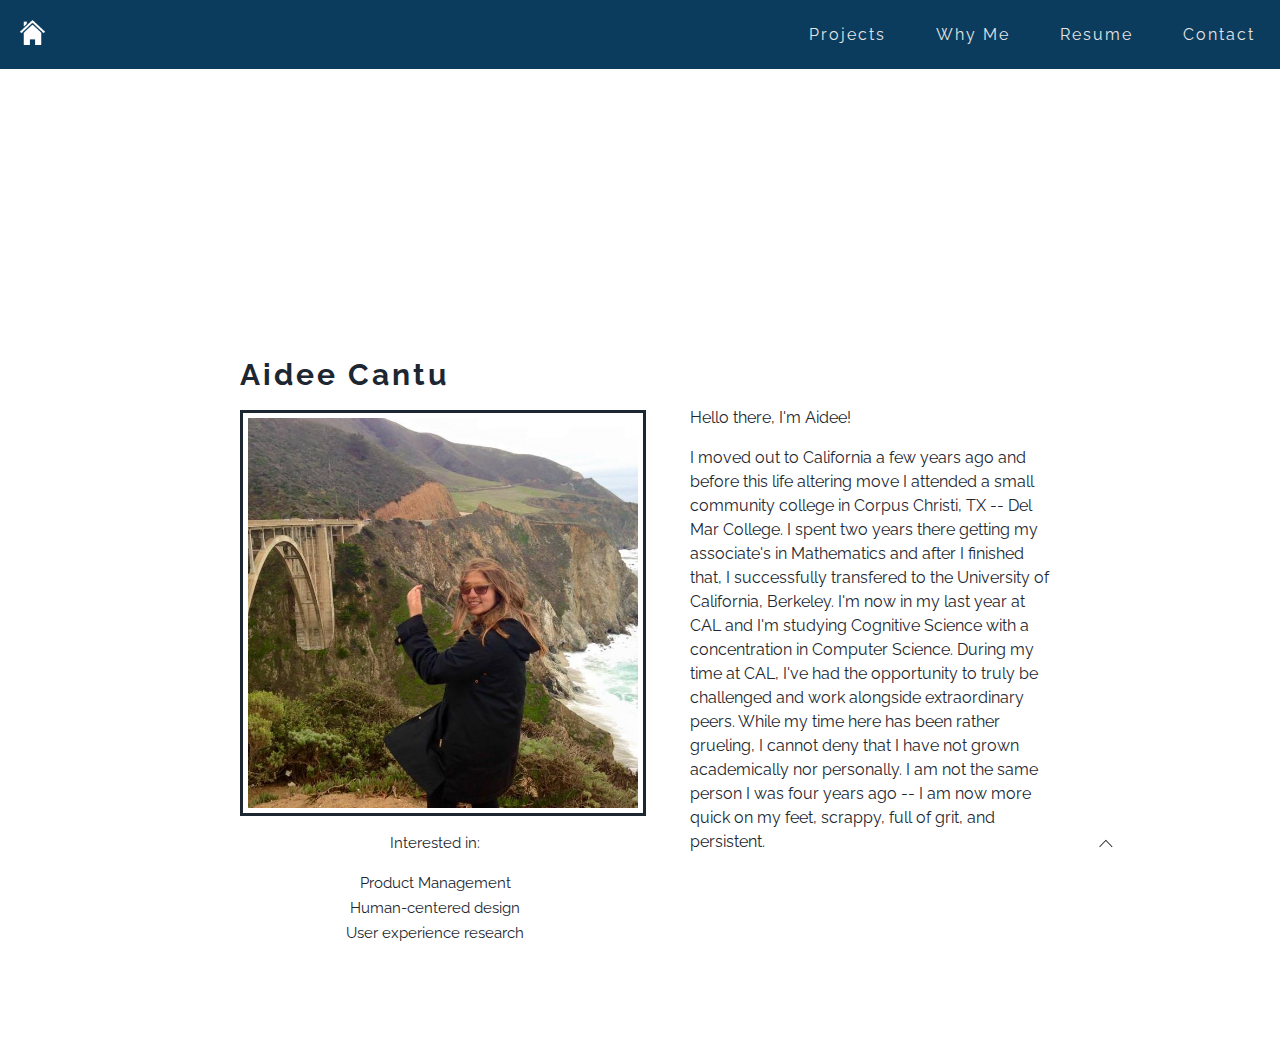
<file: index.html>
<html>
<head> 
	<script src="https://ajax.googleapis.com/ajax/libs/jquery/1.11.0/jquery.min.js"></script>
	<link rel="stylesheet" type="text/css" href="assets/css/style.css">
	<script src="assets/script/script.js"></script>
	<link href="https://fonts.googleapis.com/css?family=Lato:300|Raleway:500" rel="stylesheet">
</head>
<body>
	<div id="wrapper">
		
		<div id = "top-bar">
			<ul>
            	<li><a href="#contact">Contact</a></li>
  				<li><a href="#resume">Resume</a></li>
  				<li><a href="whyme.html">Why Me</a></li>
  				<li><a href="projects.html">Projects</a></li>
  				<div id="home-button">
					<a class="home-button" href="index.html">
					<img src="assets/img/home.png" width="25px" height="25px">
					</a>
				</div>
			</ul>

		</div>
		<div class = "colum-container">
			<h1> Aidee Cantu  </h1>
			<div class = "column1" id = "about-me-content">

				<div id="background">
					<div id="pp">
						<img src="assets/img/me.jpg" width="390px">
					</div>
					<div class="bullets" id="bullet-points">
					<p> Interested in: </p>
						<div class="content">
							<div id = "pm"> Product Management </div>
							<div id = "design">Human-centered design</div>
							<div id = "UX"> User experience research</div>
							
						</div>
					</div>

				</div>
				
			</div>
			<div class = "column2" id ="about-me">
				<div id="me-stuff">
					<p> Hello there, I'm Aidee! </p>

					<p> I moved out to California a few years ago and before this life altering move I attended a small community college in Corpus Christi, TX -- Del Mar College. I spent two years there getting my associate's in Mathematics and after I finished that, I successfully transfered to the University of California, Berkeley. I'm now in my last year at CAL and I'm studying Cognitive Science with a concentration in Computer Science. During my time at CAL, I've had the opportunity to truly be challenged and work alongside extraordinary peers. While my time here has been rather grueling, I cannot deny that I have not grown academically nor personally. I am not the same person I was four years ago -- I am now more quick on my feet, scrappy, full of grit, and persistent. 
					</p> 

					

						
				
					
				</div>
			</div>
		</div>
	</div>
	<div id="button">
		<img src="assets/img/button.png" width="20px">
	</div>
</body>
</html>
</file>
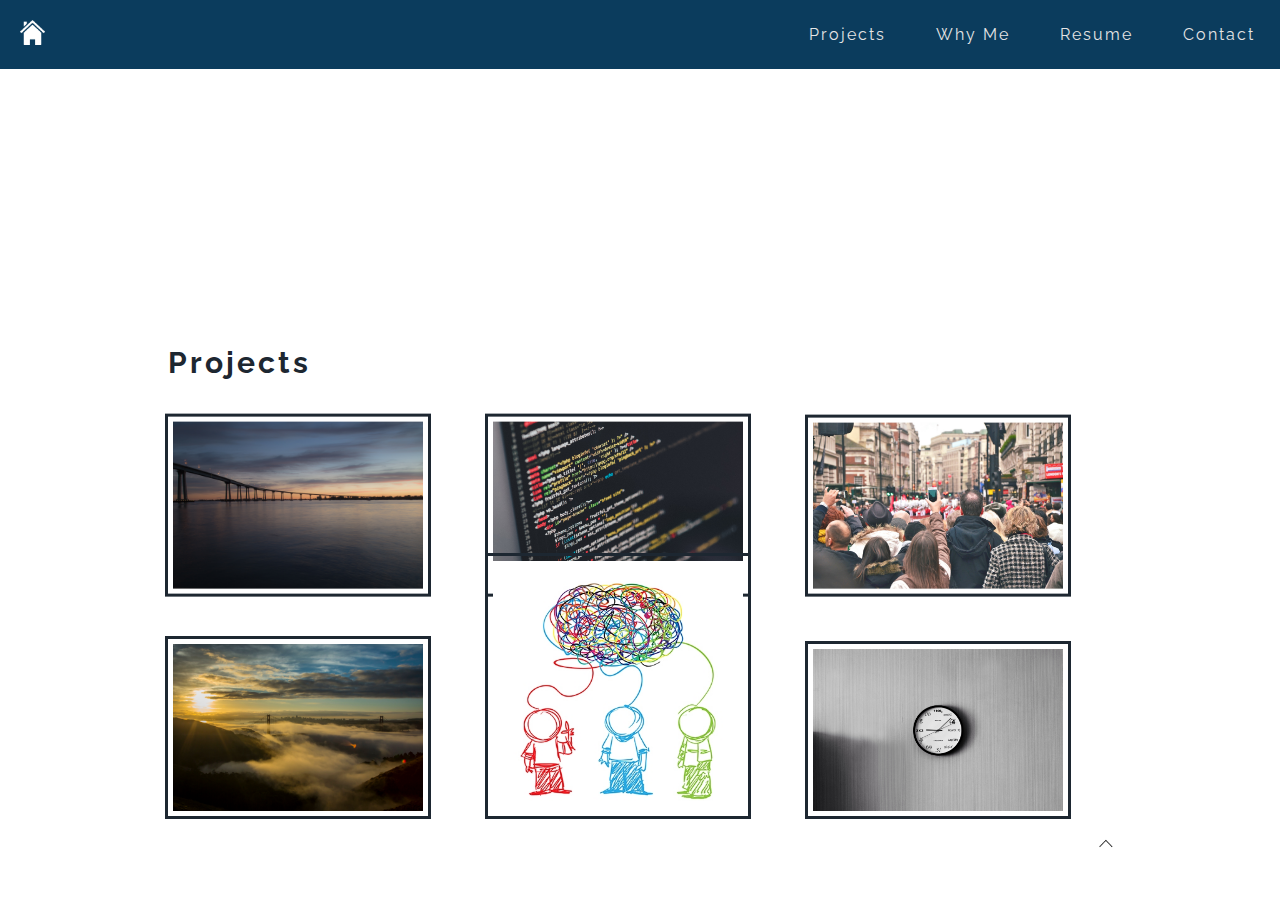
<file: projects.html>
<html>
<head> 
	<script src="https://ajax.googleapis.com/ajax/libs/jquery/1.11.0/jquery.min.js"></script>
	<link rel="stylesheet" type="text/css" href="assets/css/style.css">
	<script src="assets/script/script.js"></script>
	<link href="https://fonts.googleapis.com/css?family=Lato:300|Raleway:500" rel="stylesheet">
</head>
<body>
	<div class = "animsition">
	<div id = "wrapper">
		
		<div id = "top-bar">
			<ul>
            	<li><a href="#contact">Contact</a></li>
  				<li><a href="#resume">Resume</a></li>
  				<li><a href="whyme.html">Why Me</a></li>
  				<li><a href="projects.html">Projects</a></li>
  				<div id="home-button">
					<a class="home-button" href="index.html">
					<img src="assets/img/home.png" width="25px" height="25px">
					</a>
				</div>
			</ul>
		</div>

		<div class = projects>
			<div id="title">
				<h2> Projects </h2>
			</div>
			<div class = left>

				<div class="container" id="office">

					<img src="assets/img/office.jpg" width = "300px" class="image">
					<div class="overlay" id="child1">
						<div class="text"> San Diego Gas and Electric <br><br> Project Management Intern </div>
					</div>

				</div>
				
				
				<div class="container" id="yellow">
					<img src="assets/img/yellow.jpg" width = "350px" class="image">
					<div class="overlay" id="child2">
						<div class="text"> University of California, Berkeley <br><br> Computer Science Lab Assistant </div>
					</div>
				</div>

				

				<div class="container" id="snaps">
					<img src="assets/img/ad.jpg" width = "300px" class="image">
					<div class="overlay">
						<div class="text"> Texas A&M University, Kingsville <br><br> Research: Active Disassembly </div>
					</div>
				</div>



			
			</div>
			<div class = "right">

				<div class="container" id="cal">
					<img src="assets/img/cal.jpg" width = "300px" class="image">
					<div class="overlay">
						<div class="text"> University of California, Berkeley <br><br> Co-Facilitator Instructor </div>
					</div>
				</div>

				
				<div class="container" id="dmc">
					<img src="assets/img/teaching.jpg" width = "300px" class="image">
					<div class="overlay">
						<div class="text"> Texas Title V HSI STEM Grant <br> <br> Project Manager Associate  </div>
					</div>
				</div>

				
				<div class="container" id="dmcsand">
					<img src="assets/img/mentoring.jpg" width = "300px" class="image">
					<div class="overlay">
						<div class="text"> Texas Title V HSI STEM Grant <br> <br>Mathematics Mentor </div>
					</div>
				</div>

				
				</div>			
			</div>
		</div>
	<div id = "button">
		<img src="assets/img/button.png" width = "20px">
	</div>
	</div>


	</body>
</html>
</file>
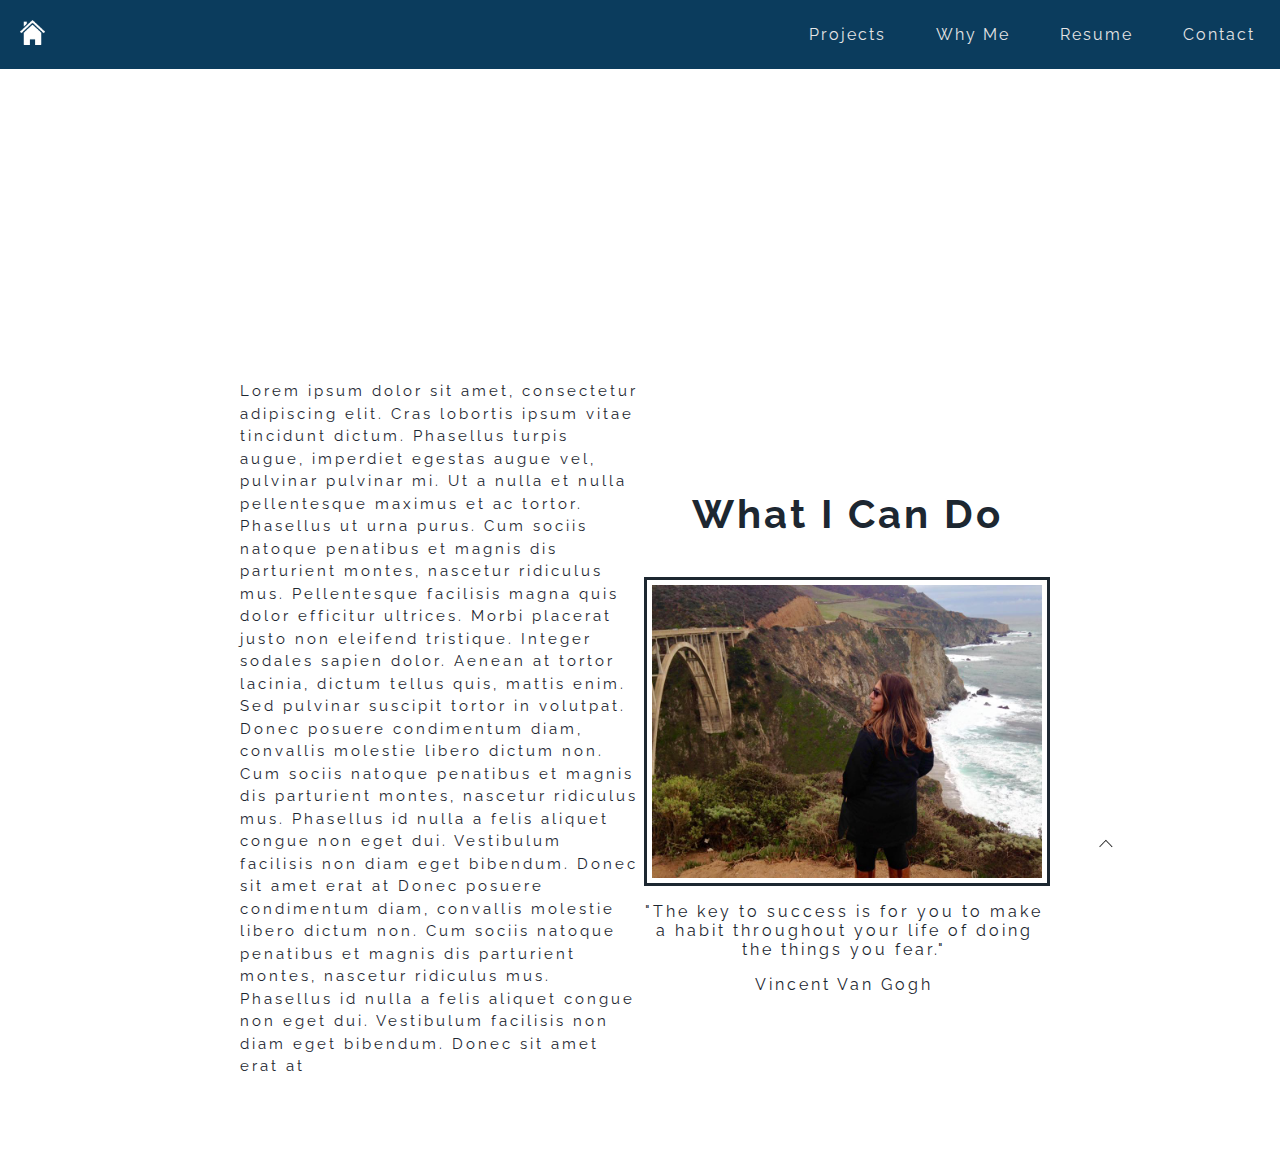
<file: whyme.html>
<html>
<head> 
	<script src="https://ajax.googleapis.com/ajax/libs/jquery/1.11.0/jquery.min.js"></script>
	<link rel="stylesheet" type="text/css" href="assets/css/style.css">
	<script src="assets/script/script.js"></script>
	<link href="https://fonts.googleapis.com/css?family=Lato:300|Raleway:500" rel="stylesheet">
</head>
<body>
	<div id="wrapper">
		
		<div id = "top-bar">
			<ul>
            	<li><a href="#contact">Contact</a></li>
  				<li><a href="#resume">Resume</a></li>
  				<li><a href="whyme.html">Why Me</a></li>
  				<li><a href="projects.html">Projects</a></li>
  				<div id="home-button">
					<a class="home-button" href="index.html">
					<img src="assets/img/home.png" width="25px" height="25px">
					</a>
				</div>
			</ul>
		</div>
	<div class = "whyme" id="me">
		<div class = "colum-container">
			<div class = "columna" id = "about-me-content">
				<h3> What I Can Do </h3>
				<div id="profile-pic">
					<img src="assets/img/me2.jpg" width="390px">
				</div>
				<div id="quote">
					<p> "The key to success is for you to make a habit throughout your life of doing the things you fear."
					</p>

					<p> Vincent Van Gogh</p>
				</div>
			</div>
			<div class = "columnb" id ="about-me2">
			<p>Lorem ipsum dolor sit amet, consectetur adipiscing elit. Cras lobortis ipsum vitae tincidunt dictum. Phasellus turpis augue, imperdiet egestas augue vel, pulvinar pulvinar mi. Ut a nulla et nulla pellentesque maximus et ac tortor. Phasellus ut urna purus. Cum sociis natoque penatibus et magnis dis parturient montes, nascetur ridiculus mus. Pellentesque facilisis magna quis dolor efficitur ultrices. Morbi placerat justo non eleifend tristique. Integer sodales sapien dolor. Aenean at tortor lacinia, dictum tellus quis, mattis enim. Sed pulvinar suscipit tortor in volutpat.

			Donec posuere condimentum diam, convallis molestie libero dictum non. Cum sociis natoque penatibus et magnis dis parturient montes, nascetur ridiculus mus. Phasellus id nulla a felis aliquet congue non eget dui. Vestibulum facilisis non diam eget bibendum. Donec sit amet erat at Donec posuere condimentum diam, convallis molestie libero dictum non. Cum sociis natoque penatibus et magnis dis parturient montes, nascetur ridiculus mus. Phasellus id nulla a felis aliquet congue non eget dui. Vestibulum facilisis non diam eget bibendum. Donec sit amet erat at 
			</p>

			</div>
		</div>
		<div id = "button">
			<img src="assets/img/button.png" width = "20px">
		</div>
	</div>
</html>
</file>
<file: assets/css/style.css>
body{
	margin:0;
	padding:0;
	font-family: 'Raleway', sans-serif;
	opacity: 1;
	color:#1D2731;
    transition: 1s opacity;
    position: relative;
    
}

#home-button{
	position: absolute;
	z-index: 1;
	left: 0px;
	padding-top: 20px;
	padding-left: 20px;


}

h1{
	position:absolute;
	font-size:30px;
	font-family: 'Raleway', sans-serif;
	letter-spacing:2px;
}


#wrapper{
	width: 800px;
	margin: 0 auto;
	z-index: -2;
}

#top-bar{
	position:fixed;
    top:0;
    left:0;
    width:100%;
    height:10%;

	
}
#tb-container{
	width: 50%;
	height:100%;
	right:0;
	position: relative;
}




ul {
    list-style-type: none;
    margin: 0;
    padding: 0;
    overflow: hidden;
    position: fixed;
    top: 0;
    width: 100%;
    background:#0B3C5D;
}
li {
    float: right;

}
li a {
    display: block;
    color: #e5e5e5;
    padding: 25px;
    text-decoration: none;
    letter-spacing: 2px;


}

/*#projects{
	position:absolute;
	font-size:20px;
	font-weight:300;
	display: inline-block;
	font-family: 'Raleway', sans-serif;

}

#why-me{
	position:absolute;
	font-size:20px;
	font-weight:300;
	display: inline-block;
	font-family: 'Raleway', sans-serif;
}
#resume{
	position:absolute;
	font-size:20px;
	font-weight:300;
	display: inline-block;
	font-family: 'Raleway', sans-serif;
}

#linkedin{
	position:absolute;
	display: inline-block;
}
*/
.colum-container{
	width: 800px;
	height: 590px;
	margin: 0;
	position: absolute;
	top: 100%;
	left: 50%;
	-ms-transform: translate(-50%, -100%);
	transform: translate(-50%, -100%);
	z-index: -1;
}
.column1{
	position: absolute;
	padding:100px 0;
	margin: 0px -10px 0px 0px;

}
#bullet-points{
	width:390px;
	text-align: center;

}


.column2{
	position: absolute;
	right: 0px;
	width: 400px;
	padding: 30px 0px;
	margin: 50px -10px 0px 0px;

}
#quote{
	
	letter-spacing: 3px;
	text-align: center;
	width:400px;
	
}

#me-stuff{
	padding-left: 40px;
	line-height: 1.5;
	

}

#pp{
	border:solid;
	border-color:#1D2731;
	padding:5;
}
#bullet-points{
	font-size: 15px;
	text-align: center;
	line-height: 25px;
	font-family: 'Raleway', sans-serif;
	color:#1D2731;
}
h1{
	font-size: 60px;
	letter-spacing: 3px;
	font-size: 30px;
	line-height: 3;
	font-family: 'Raleway', sans-serif;
	color:#1D2731;
}
#about-me2{
	font-size: 15px;
	letter-spacing: 3px;
    line-height: 1.5;
	color:#1D2731;
	padding-top: 5px;

}
#about-me{
	{
	font-size: 15px;
	letter-spacing: 3px;
	line-height: 1.5;
	font-family: 'Raleway', sans-serif;
	color:#1D2731;
	padding-top: 10px;

}
}

#button{
	position:fixed;
	bottom:35px;
	right:12%;
	cursor:hand;
	padding:10px;
}

/*project containers*/
h2 {
	position: absolute;
	left:-9%;
	font-family: 'Raleway', sans-serif;
	font-size: 30px;
	letter-spacing: 3px;
	color:#1D2731;
	top:0px;
}

.projects{
	width: 800px;
	padding-top:580px;
	position: absolute;
	top: 100%;
	left: 50%;
	-ms-transform: translate(-50%, -100%);
	transform: translate(-50%, -100%);
	z-index: 0;
	
}


.left{
	
	position: absolute;
	/*left:0;
	top:10%;*/
	top: 20%;
	left: 50%;
	-ms-transform: translate(-50%, -20%);
	transform: translate(-50%, -20%);
	width:1000px;
}
.right{
	
	position: absolute;
	/*top:50%;
	left: 0;*/
	width: 1000px;
	top: 80%;
	left: 50%;
	-ms-transform: translate(-50%, -80%);
	transform: translate(-50%, -80%);
}
 .container {
  position: relative;
  width: 25%;
  /*border:solid;*/
  padding: 5px;
  margin:25px;
  display: inline-block;
}



.image {
  display: block;
  width: 100%;
  height: auto;
}

.overlay {
  position: absolute;
  top: 0;
  bottom: 0;
  left: 0;
  right: 0;
  height: 100%;
  width: 100%;
  opacity: 0;
  transition: .5s ease;
  background: rgba(197,193,192, 0.7);
}


.container:hover .overlay {
  opacity: 1;
}

.text {
	font-weight: bold;
  color:#1D2731 ;
  font-size: 18px;
  text-align: center;
  position: absolute;
  top: 50%;
  left: 50%;
  transform: translate(-50%, -50%);
  -ms-transform: translate(-50%, -50%);
  font-family: 'Raleway', sans-serif;
}
#office {
	border-style: solid;
	border-color: #1D2731;
	/*this is where you can change the size of the boxes -- and so on.*/
}

#yellow{
	border-style: solid;
	border-color: #1D2731;
}

#snaps {
	border-style: solid;
	border-color: #1D2731;
}

#cal {
	border-style: solid;
	border-color: #1D2731;
}
#dmc {
	border-style: solid;
	border-color: #1D2731;
}

#dmcsand {
	border-style: solid;
	border-color: #1D2731;
}

/*#child1:hover{
	opacity:0.5;
	-webkit-transition: all 500ms;
	-moz-transition: all 500ms;
	-ms-transition: all 500ms;
	-o-transition: all 500ms;
	transition: all 500ms;
}
#child2:hover{
	opacity:0.5;
	-webkit-transition: all 500ms;
	-moz-transition: all 500ms;
	-ms-transition: all 500ms;
	-o-transition: all 500ms;
	transition: all 500ms;
}
#child3:hover{
	opacity:0.5;
	-webkit-transition: all 500ms;
	-moz-transition: all 500ms;
	-ms-transition: all 500ms;
	-o-transition: all 500ms;
	transition: all 500ms;
}
#child4:hover{
	opacity:0.5;
	-webkit-transition: all 500ms;
	-moz-transition: all 500ms;
	-ms-transition: all 500ms;
	-o-transition: all 500ms;
	transition: all 500ms;
}
#child5:hover{
	opacity:0.5;
	-webkit-transition: all 500ms;
	-moz-transition: all 500ms;
	-ms-transition: all 500ms;
	-o-transition: all 500ms;
	transition: all 500ms;
}
#child6:hover{
	opacity:0.5;
	-webkit-transition: all 500ms;
	-moz-transition: all 500ms;
	-ms-transition: all 500ms;
	-o-transition: all 500ms;
	transition: all 500ms;
}
/*why me*/
h3{
	text-align: center;
	font-family: 'Raleway', sans-serif;
	font-size: 40px;
	letter-spacing: 3px;
	color:#1D2731;

}
.columna{
	position: absolute;
	padding:140px 0;
	margin: 0px -10px 0px 0px;
	right:0px;
}

#profile-pic{
	padding:5;
	border:solid;
	border-color: #1D2731
	margin:5;
}

.columnb{
	position: absolute;
	left: 0px;
	width: 400px;
	padding: 20px 0;
	margin: 50px -10px 0px 0px;
	color:#1D2731;

}
</file>
